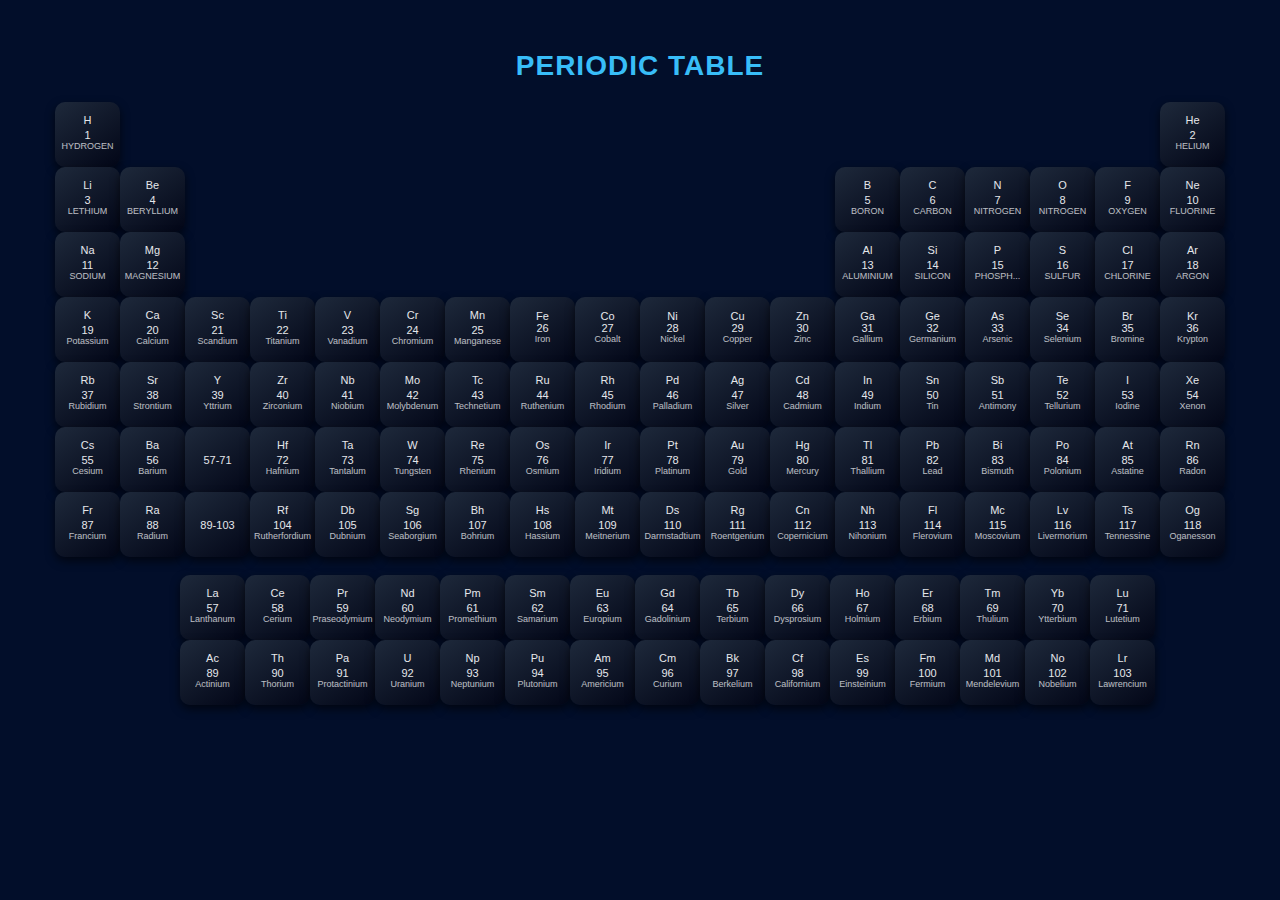
<file: index.html>
<!DOCTYPE html>
<html>
<head>
    <title>Complete Periodic Table</title>
    <style>
        body {
            font-family: Arial, sans-serif;
        }
        table {
            border-collapse: collapse;
            margin: auto;
        }
        td {
            
            width: 55px;
            height: 55px;
            text-align: center;
            font-size: 10px;
        }
        .empty {
            border: none;
        }
    </style>
    <link rel="stylesheet" href="./style.css">
</head>
<body>

<h2 class="title"> PERIODIC TABLE</h2>

<table  border-collapse: collapse;
            margin: auto;>
    <!-- Period 1 -->
    <tr>
        <td class="element">H<br>1 <sup> <br>HYDROGEN</sup></td>
        <td class="empty" colspan="16"></td>
        <td class="element">He<br>2 <sup> <br>HELIUM</sup></td>
    </tr>

    <!-- Period 2 -->
    <tr>
        <td class="element">Li<br>3 <sup> <br>LETHIUM</sup></td>
        <td class="element">Be<br>4 <sup> <br>BERYLLIUM</sup></td>
        <td class="empty" colspan="10"></td>
        <td class="element">B<br>5<sup> <br>BORON</sup></td>
        <td class="element">C<br>6 <sup> <br>CARBON</sup></td>
        <td class="element">N<br>7 <sup> <br>NITROGEN</sup></td>
        <td class="element">O<br>8 <sup> <br>NITROGEN</sup></td>
        <td class="element">F<br>9 <sup> <br>OXYGEN</sup></td>
        <td class="element">Ne<br>10 <sup> <br>FLUORINE</sup></td>
    </tr>

    <!-- Period 3 -->
    <tr>
        <td class="element">Na<br>11 <sup> <br>SODIUM</sup></td>
        <td class="element">Mg<br>12 <sup> <br>MAGNESIUM</sup></td>
        <td class="empty" colspan="10"></td>
        <td class="element">Al<br>13 <sup> <br>ALUMINIUM</sup></td>
        <td class="element">Si<br>14 <sup> <br>SILICON</sup></td>
        <td class="element">P<br>15 <sup> <br>PHOSPH...</sup></td>
        <td class="element">S<br>16 <sup> <br>SULFUR</sup></td>
        <td class="element">Cl<br>17 <sup> <br>CHLORINE</sup></td>
        <td class="element">Ar<br>18 <sup> <br>ARGON</sup></td>
    </tr>

    <!-- Period 4 -->
    <tr>
        <td class="element">K<br>19<sup> <br>Potassium</sup></td>
        <td class="element">Ca<br>20<sup> <br>Calcium</sup></td>
        <td class="element">Sc<br>21<sup> <br>Scandium</sup></td>
        <td class="element">Ti<br>22<sup> <br>Titanium</sup></td>
        <td class="element">V<br>23<sup> <br>Vanadium</sup></td>
        <td class="element">Cr<br>24<sup> <br>Chromium</sup></td>
        <td class="element">Mn<br>25<sup><br>Manganese</sup></td>
        <td class="element">Fe<br>26<br><sup>Iron</sup></td>
        <td class="element">Co<br>27<br><sup>Cobalt</sup></td>
        <td class="element">Ni<br>28<br><sup>Nickel</sup></td>
        <td class="element">Cu<br>29<br><sup>Copper</sup></td>
        <td class="element">Zn<br>30<br><sup>Zinc</sup></td>
        <td class="element">Ga<br>31<br><sup>Gallium</sup></td>
        <td class="element">Ge<br>32<br><sup>Germanium</sup></td>
        <td class="element">As<br>33<br><sup>Arsenic</sup></td>
        <td class="element">Se<br>34<br><sup>Selenium</sup></td>
        <td class="element">Br<br>35<br><sup>Bromine</sup></td>
        <td class="element">Kr<br>36<br><sup>Krypton</sup></td>
    </tr>

    <!-- Period 5 -->
    <tr>
        <td class="element">Rb<br>37<sup><br>Rubidium</sup></td>
        <td class="element">Sr<br>38<sup><br>Strontium</sup></td>
        <td class="element">Y<br>39<sup><br>Yttrium</sup></td>
        <td class="element">Zr<br>40<sup><br>Zirconium</sup></td>
        <td class="element">Nb<br>41<sup><br>Niobium</sup></td>
        <td class="element">Mo<br>42<sup><br>Molybdenum</sup></td>
        <td class="element">Tc<br>43<sup><br>Technetium</sup></td>
        <td class="element">Ru<br>44<sup><br>Ruthenium</sup></td>
        <td class="element">Rh<br>45<sup><br>Rhodium</sup></td>
        <td class="element">Pd<br>46<sup><br>Palladium</sup></td>
        <td class="element">Ag<br>47<sup><br>Silver</sup></td>
        <td class="element">Cd<br>48<sup><br>Cadmium</sup></td>
        <td class="element">In<br>49<sup><br>Indium</sup></td>
        <td class="element">Sn<br>50<sup><br>Tin</sup></td>
        <td class="element">Sb<br>51<sup><br>Antimony</sup></td>
        <td class="element">Te<br>52<sup><br>Tellurium</sup></td>
        <td class="element">I<br>53<sup><br>Iodine</sup></td>
        <td class="element">Xe<br>54<sup><br>Xenon</sup></td>
    </tr>

    <!-- Period 6 -->
    <tr>
        <td class="element">Cs<br>55<sup><br>Cesium</sup></td>
        <td class="element">Ba<br>56<sup><br>Barium</sup></td>
        <td class="element">57-71</td>
        <td class="element">Hf<br>72<sup><br>Hafnium</sup></td>
        <td class="element">Ta<br>73<sup><br>Tantalum</sup></td>
        <td class="element">W<br>74<sup><br>Tungsten</sup></td>
        <td class="element">Re<br>75<sup><br>Rhenium</sup></td>
        <td class="element">Os<br>76<sup><br>Osmium</sup></td>
        <td class="element">Ir<br>77<sup><br>Iridium</sup></td>
        <td class="element">Pt<br>78<sup><br>Platinum</sup></td>
        <td class="element">Au<br>79<sup><br>Gold</sup></td>
        <td class="element">Hg<br>80<sup><br>Mercury</sup></td>
        <td class="element">Tl<br>81<sup><br>Thallium</sup></td>
        <td class="element">Pb<br>82<sup><br>Lead</sup></td>
        <td class="element">Bi<br>83<sup><br>Bismuth</sup></td>
        <td class="element">Po<br>84<sup><br>Polonium</sup></td>
        <td class="element">At<br>85<sup><br>Astatine</sup></td>
        <td class="element">Rn<br>86<sup><br>Radon</sup></td>
    </tr>

    <!-- Period 7 -->
    <tr>
        <td class="element">Fr<br>87<sup><br>Francium</sup></td>
        <td class="element">Ra<br>88<sup><br>Radium</sup></td>
        <td class="element"> 89-103 </td>
        <td class="element">Rf<br>104<sup><br>Rutherfordium</sup></td>
        <td class="element">Db<br>105<sup><br>Dubnium</sup></td>
        <td class="element">Sg<br>106<sup><br>Seaborgium</sup></td>
        <td class="element">Bh<br>107<sup><br>Bohrium</sup></td>
        <td class="element">Hs<br>108<sup><br>Hassium</sup></td>
        <td class="element">Mt<br>109<sup><br>Meitnerium</sup></td>
        <td class="element">Ds<br>110<sup><br>Darmstadtium</sup></td>
        <td class="element">Rg<br>111<sup><br>Roentgenium</sup></td>
        <td class="element">Cn<br>112<sup><br>Copernicium</sup></td>
        <td class="element">Nh<br>113<sup><br>Nihonium</sup></td>
        <td class="element">Fl<br>114<sup><br>Flerovium</sup></td>
        <td class="element">Mc<br>115<sup><br>Moscovium</sup></td>
        <td class="element">Lv<br>116<sup><br>Livermorium</sup></td>
        <td class="element">Ts<br>117<sup><br>Tennessine</sup></td>
        <td class="element">Og<br>118<sup><br>Oganesson</sup></td>
    </tr>
</table>

<br>

<!-- Lanthanides -->
<table>
    <tr>
        <td class="empty" colspan="2"></td>
        <td class="element">La<br>57<sup><br>Lanthanum</sup></td>
        <td class="element">Ce<br>58<sup><br>Cerium</sup></td>
        <td class="element">Pr<br>59<sup><br>Praseodymium</sup></td>
        <td class="element">Nd<br>60<sup><br>Neodymium</sup></td>
        <td class="element">Pm<br>61<sup><br>Promethium</sup></td>
        <td class="element">Sm<br>62<sup><br>Samarium</sup></td>
        <td class="element">Eu<br>63<sup><br>Europium</sup></td>
        <td class="element">Gd<br>64<sup><br>Gadolinium</sup></td>
        <td class="element">Tb<br>65<sup><br>Terbium</sup></td>
        <td class="element">Dy<br>66<sup><br>Dysprosium</sup></td>
        <td class="element">Ho<br>67<sup><br>Holmium</sup></td>
        <td class="element">Er<br>68<sup><br>Erbium</sup></td>
        <td class="element">Tm<br>69<sup><br>Thulium</sup></td>
        <td class="element">Yb<br>70<sup><br>Ytterbium</sup></td>
        <td class="element">Lu<br>71<sup><br>Lutetium</sup></td>
    </tr>

    <!-- Actinides -->
    <tr>
        <td class="empty" colspan="2"></td>
        <td class="element">Ac<br>89<sup><br>Actinium</sup></td>
        <td class="element">Th<br>90<sup><br>Thorium</sup></td>
        <td class="element">Pa<br>91<sup><br>Protactinium</sup></td>
        <td class="element">U<br>92<sup><br>Uranium</sup></td>
        <td class="element">Np<br>93<sup><br>Neptunium</sup></td>
        <td class="element">Pu<br>94<sup><br>Plutonium</sup></td>
        <td class="element">Am<br>95<sup><br>Americium</sup></td>
        <td class="element">Cm<br>96<sup><br>Curium</sup></td>
        <td class="element">Bk<br>97<sup><br>Berkelium</sup></td>
        <td class="element">Cf<br>98<sup><br>Californium</sup></td>
        <td class="element">Es<br>99<sup><br>Einsteinium</sup></td>
        <td class="element">Fm<br>100<sup><br>Fermium</sup></td>
        <td class="element">Md<br>101<sup><br>Mendelevium</sup></td>
        <td class="element">No<br>102<sup><br>Nobelium</sup></td>
        <td class="element">Lr<br>103<sup><br>Lawrencium</sup></td>
    </tr>
</table>

</body>
</html>
</file>
<file: style.css>
/* RESET */
* {
    margin: 0;
    padding: 0;
    box-sizing: border-box;
    
}

/* BODY */
body {
    background: #020e2a; /* dark navy */
    color: #e5e7eb;
    font-family: 'Segoe UI', sans-serif;
    padding: 20px;
     margin: 30px;
}

/* TITLE */
.title {
    text-align: center;
    margin-bottom: 20px;
    font-size: 28px;
    color: #38bdf8;
    letter-spacing: 1px;
}

/* TABLE */
.periodic-table {
    border-collapse: separate;
    border-spacing: 6px;
    margin: auto;
}

/* ELEMENT CELL */
.element {
    width: 65px;
    height: 65px;
    background: linear-gradient(145deg, #1e293b, #020617);
    border-radius: 10px;
    text-align: center;
    font-size: 11px;
    cursor: pointer;
    transition: all 0.3s ease;
    box-shadow: 0 4px 10px rgba(0,0,0,0.6);
   
}

/* SYMBOL */
.element b {
    font-size: 16px;
    color: #38bdf8;
}

/* NAME */
.element sup {
    font-size: 9px;
    opacity: 0.8;
}

/* HOVER EFFECT */
.element:hover {
    transform: translateY(-6px) scale(1.05);
    box-shadow: 0 12px 25px rgba(56,189,248,0.4);
    background: linear-gradient(145deg, #020617, #1e293b);
}

/* EMPTY CELLS */
.empty {
    border: none;
    background: transparent;
}

/* RESPONSIVE DESIGN */
@media (max-width: 1024px) {
    .element {
        width: 55px;
        height: 55px;
        font-size: 10px;
    }
}

@media (max-width: 768px) {
    body {
        overflow-x: auto;
    }

    .periodic-table {
        transform: scale(0.9);
    }
}

@media (max-width: 480px) {
    .periodic-table {
        transform: scale(0.75);
    }
}
</file>
